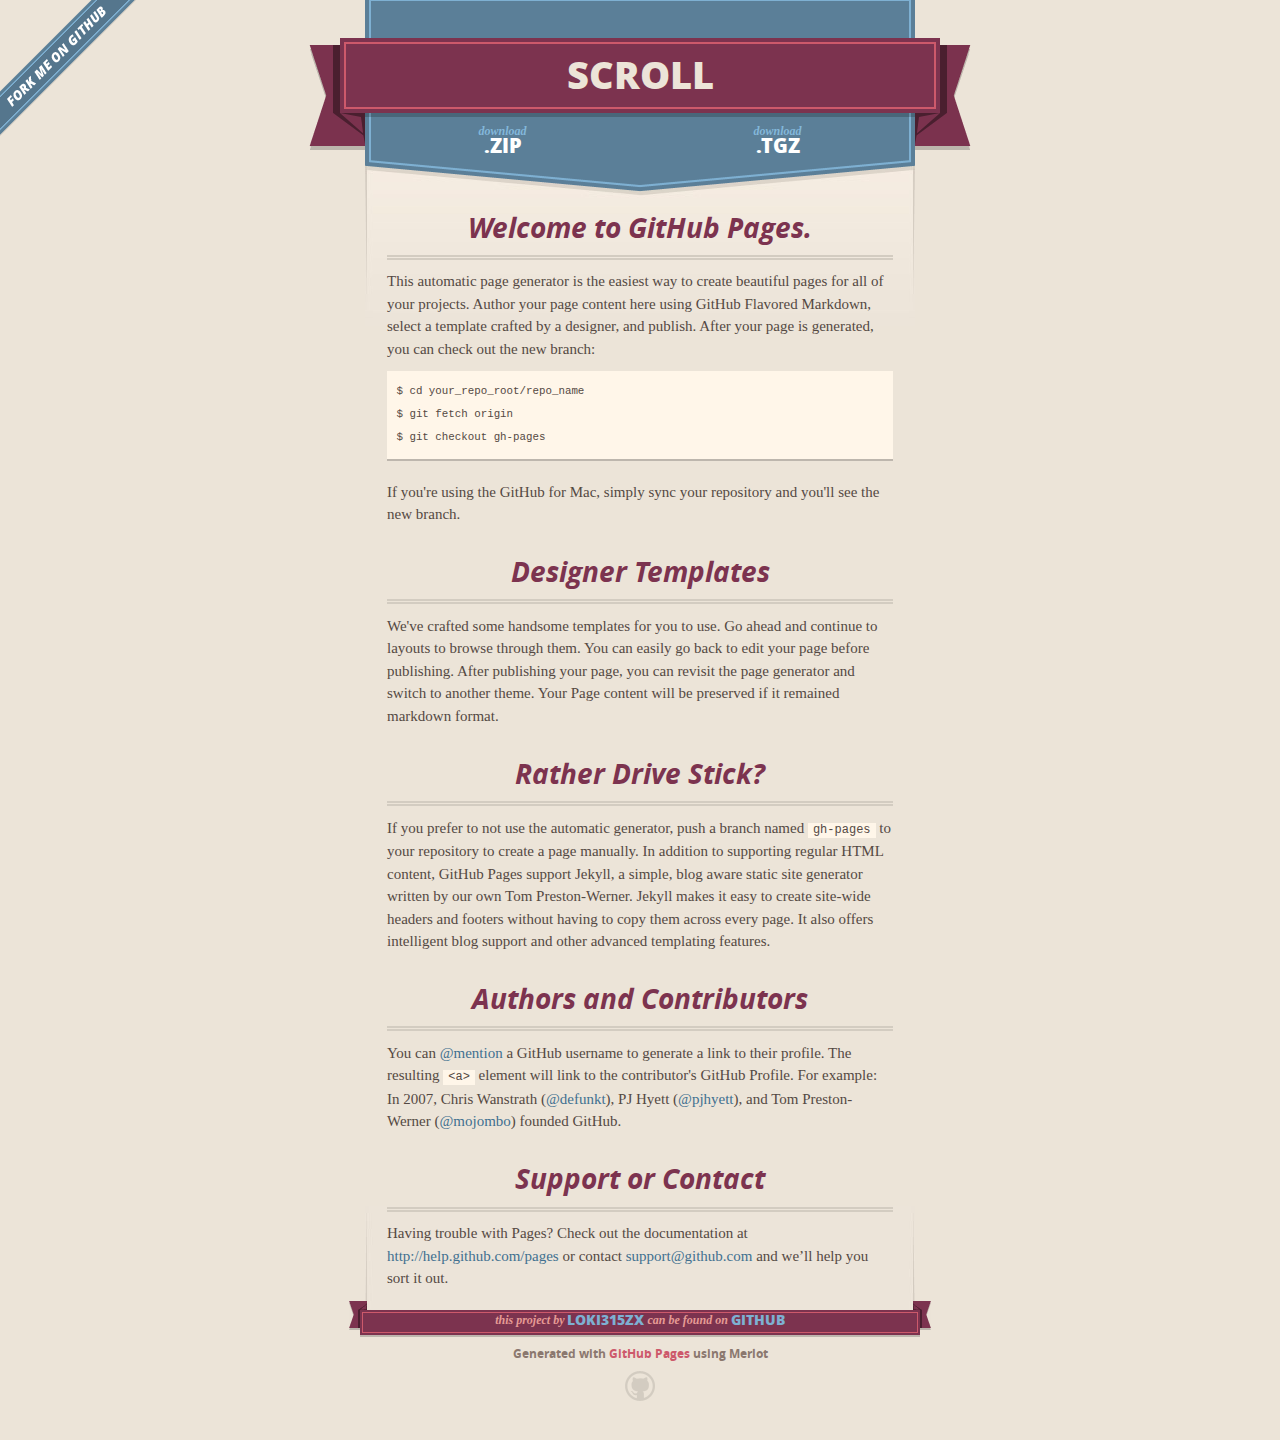
<file: index.html>
<!DOCTYPE html>
<html>
  <head>
    <meta charset='utf-8'>
    <meta http-equiv="X-UA-Compatible" content="chrome=1">
    <meta name="viewport" content="width=640">

    <link rel="stylesheet" href="stylesheets/core.css" media="screen">
    <link rel="stylesheet" href="stylesheets/mobile.css" media="handheld, only screen and (max-device-width:640px)">
    <link rel="stylesheet" href="stylesheets/pygment_trac.css">

    <script type="text/javascript" src="javascripts/modernizr.js"></script>
    <script type="text/javascript" src="https://ajax.googleapis.com/ajax/libs/jquery/1.7.1/jquery.min.js"></script>
    <script type="text/javascript" src="javascripts/headsmart.min.js"></script>
    <script type="text/javascript">
      $(document).ready(function () {
        $('#main_content').headsmart()
      })
    </script>
    <title>Scroll by loki315zx</title>
  </head>

  <body>
    <a id="forkme_banner" href="https://github.com/loki315zx/scroll">View on GitHub</a>
    <div class="shell">

      <header>
        <span class="ribbon-outer">
          <span class="ribbon-inner">
            <h1>Scroll</h1>
            <h2></h2>
          </span>
          <span class="left-tail"></span>
          <span class="right-tail"></span>
        </span>
      </header>

      <section id="downloads">
        <span class="inner">
          <a href="https://github.com/loki315zx/scroll/zipball/master" class="zip"><em>download</em> .ZIP</a><a href="https://github.com/loki315zx/scroll/tarball/master" class="tgz"><em>download</em> .TGZ</a>
        </span>
      </section>


      <span class="banner-fix"></span>


      <section id="main_content">
        <h3>
<a name="welcome-to-github-pages" class="anchor" href="#welcome-to-github-pages"><span class="octicon octicon-link"></span></a>Welcome to GitHub Pages.</h3>

<p>This automatic page generator is the easiest way to create beautiful pages for all of your projects. Author your page content here using GitHub Flavored Markdown, select a template crafted by a designer, and publish. After your page is generated, you can check out the new branch:</p>

<pre><code>$ cd your_repo_root/repo_name
$ git fetch origin
$ git checkout gh-pages
</code></pre>

<p>If you're using the GitHub for Mac, simply sync your repository and you'll see the new branch.</p>

<h3>
<a name="designer-templates" class="anchor" href="#designer-templates"><span class="octicon octicon-link"></span></a>Designer Templates</h3>

<p>We've crafted some handsome templates for you to use. Go ahead and continue to layouts to browse through them. You can easily go back to edit your page before publishing. After publishing your page, you can revisit the page generator and switch to another theme. Your Page content will be preserved if it remained markdown format.</p>

<h3>
<a name="rather-drive-stick" class="anchor" href="#rather-drive-stick"><span class="octicon octicon-link"></span></a>Rather Drive Stick?</h3>

<p>If you prefer to not use the automatic generator, push a branch named <code>gh-pages</code> to your repository to create a page manually. In addition to supporting regular HTML content, GitHub Pages support Jekyll, a simple, blog aware static site generator written by our own Tom Preston-Werner. Jekyll makes it easy to create site-wide headers and footers without having to copy them across every page. It also offers intelligent blog support and other advanced templating features.</p>

<h3>
<a name="authors-and-contributors" class="anchor" href="#authors-and-contributors"><span class="octicon octicon-link"></span></a>Authors and Contributors</h3>

<p>You can <a href="https://github.com/blog/821" class="user-mention">@mention</a> a GitHub username to generate a link to their profile. The resulting <code>&lt;a&gt;</code> element will link to the contributor's GitHub Profile. For example: In 2007, Chris Wanstrath (<a href="https://github.com/defunkt" class="user-mention">@defunkt</a>), PJ Hyett (<a href="https://github.com/pjhyett" class="user-mention">@pjhyett</a>), and Tom Preston-Werner (<a href="https://github.com/mojombo" class="user-mention">@mojombo</a>) founded GitHub.</p>

<h3>
<a name="support-or-contact" class="anchor" href="#support-or-contact"><span class="octicon octicon-link"></span></a>Support or Contact</h3>

<p>Having trouble with Pages? Check out the documentation at <a href="http://help.github.com/pages">http://help.github.com/pages</a> or contact <a href="mailto:support@github.com">support@github.com</a> and we’ll help you sort it out.</p>
      </section>

      <footer>
        <span class="ribbon-outer">
          <span class="ribbon-inner">
            <p>this project by <a href="https://github.com/loki315zx">loki315zx</a> can be found on <a href="https://github.com/loki315zx/scroll">GitHub</a></p>
          </span>
          <span class="left-tail"></span>
          <span class="right-tail"></span>
        </span>
        <p>Generated with <a href="http://pages.github.com">GitHub Pages</a> using Merlot</p>
        <span class="octocat"></span>
      </footer>

    </div>

    
  </body>
</html>
</file>
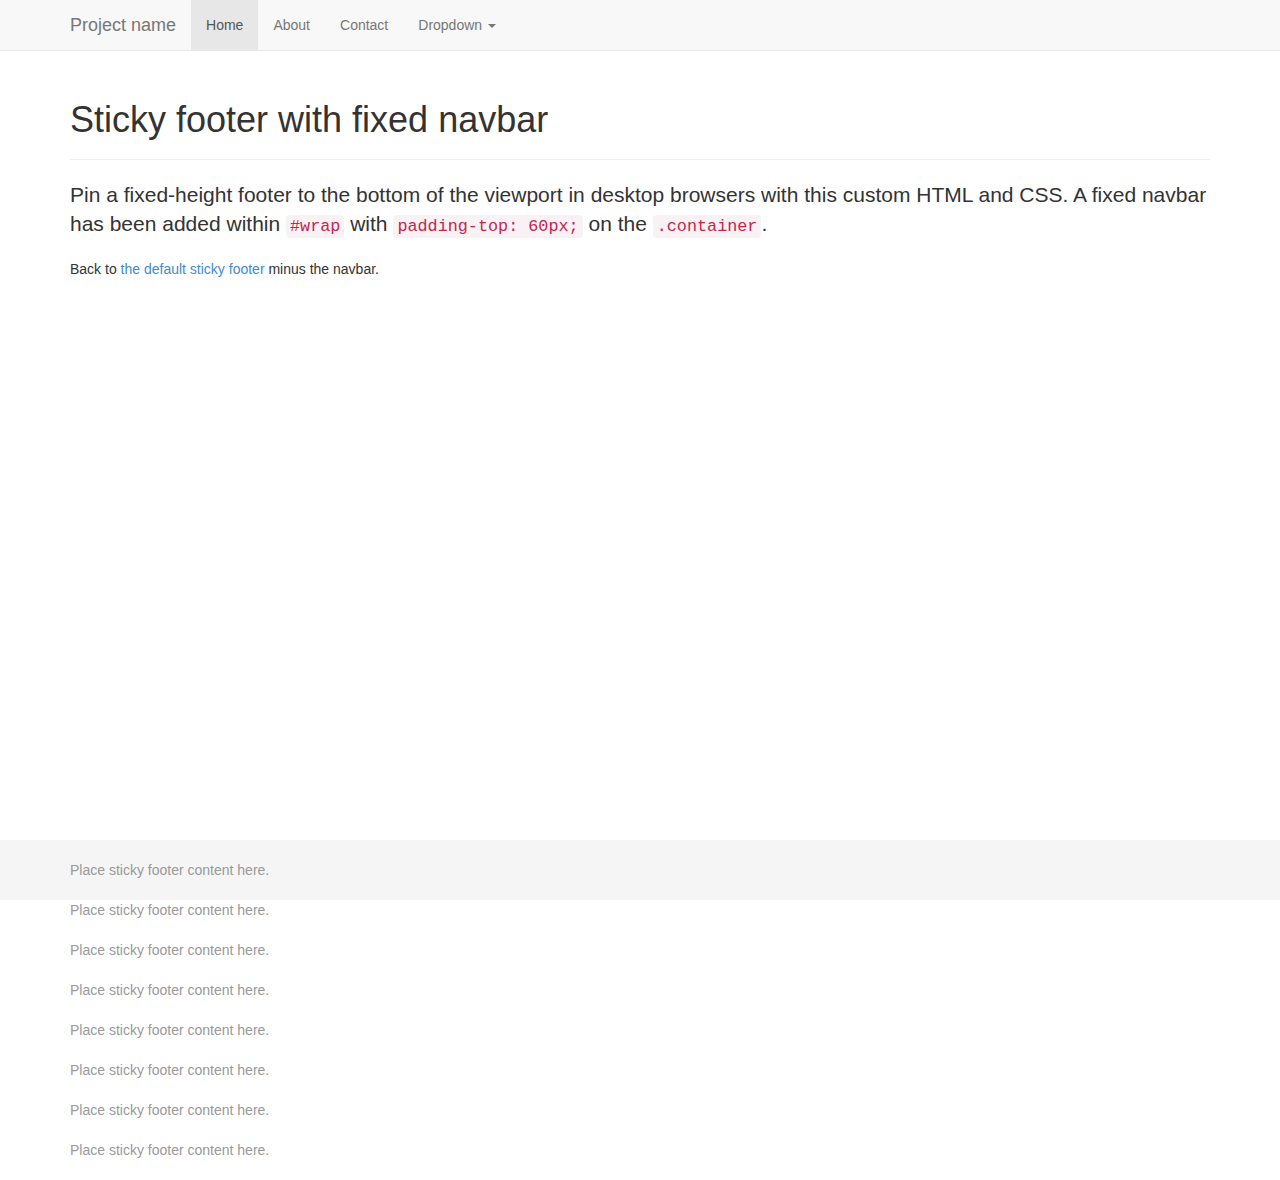
<file: index_footer_fixed.html>
<!doctype html>
<html lang="en">
<head>
	<meta charset="UTF-8">
	<meta http-equiv="X-UA-Compatible" content="IE=edge">
	<meta name="description" content="">
	<meta name="author" content="">
	<link rel="shortcut icon" href="../images/favicon.png">
    <meta name="viewport" content="width=device-width, initial-scale=1.0">
	<title>固定底部的footer</title>
	<!-- Bootstrap -->
    <link rel="stylesheet" href="css/bootstrap.css">
    <!-- Custom styles for this template -->
    <link rel="stylesheet" href="css/Sticky footer.css">
    <!-- HTML5 Shim and Respond.js IE8 support of HTML5 elements and media queries -->
    <!-- WARNING: Respond.js doesn't work if you view the page via file:// -->
    <!--[if lt IE 9]>
        <script src="http://cdn.bootcss.com/html5shiv/3.7.0/html5shiv.min.js"></script>
        <script src="http://cdn.bootcss.com/respond.js/1.3.0/respond.min.js"></script>
    <![endif]-->
</head>
<body>
    <!-- Wrap all page content here -->
    <div id="wrap">
      <!-- Fixed navbar -->
      <div class="navbar navbar-default navbar-fixed-top" role="navigation">
        <div class="container">
          <div class="navbar-header">
            <button type="button" class="navbar-toggle" data-toggle="collapse" data-target=".navbar-collapse">
              <span class="sr-only">Toggle navigation</span>
              <span class="icon-bar"></span>
              <span class="icon-bar"></span>
              <span class="icon-bar"></span>
            </button>
            <a class="navbar-brand" href="#">Project name</a>
          </div>
          <div class="collapse navbar-collapse">
            <ul class="nav navbar-nav">
              <li class="active"><a href="#">Home</a></li>
              <li><a href="#about">About</a></li>
              <li><a href="#contact">Contact</a></li>
              <li class="dropdown">
                <a href="#" class="dropdown-toggle" data-toggle="dropdown">Dropdown <b class="caret"></b></a>
                <ul class="dropdown-menu">
                  <li><a href="#">Action</a></li>
                  <li><a href="#">Another action</a></li>
                  <li><a href="#">Something else here</a></li>
                  <li class="divider"></li>
                  <li class="dropdown-header">Nav header</li>
                  <li><a href="#">Separated link</a></li>
                  <li><a href="#">One more separated link</a></li>
                </ul>
              </li>
            </ul>
          </div><!--/.nav-collapse -->
        </div>
      </div>
      <!-- Begin page content -->
      <div class="container">
        <div class="page-header">
          <h1>Sticky footer with fixed navbar</h1>
        </div>
        <p class="lead">Pin a fixed-height footer to the bottom of the viewport in desktop browsers with this custom HTML and CSS. A fixed navbar has been added within <code>#wrap</code> with <code>padding-top: 60px;</code> on the <code>.container</code>.</p>
        <p>Back to <a href="../sticky-footer">the default sticky footer</a> minus the navbar.</p>
      </div>
    </div>

    <div id="footer">
      <div class="container">
        <p class="text-muted">Place sticky footer content here.</p>
        <p class="text-muted">Place sticky footer content here.</p>
        <p class="text-muted">Place sticky footer content here.</p>
        <p class="text-muted">Place sticky footer content here.</p>
        <p class="text-muted">Place sticky footer content here.</p>
        <p class="text-muted">Place sticky footer content here.</p>
        <p class="text-muted">Place sticky footer content here.</p>
        <p class="text-muted">Place sticky footer content here.</p>
      </div>
    </div>
    <!-- Bootstrap core JavaScript
    ================================================== -->
    <!-- Placed at the end of the document so the pages load faster -->
    <script src="js/jquery.min.js"></script>
    <script src="js/bootstrap.min.js"></script>
</body></html>
</file>
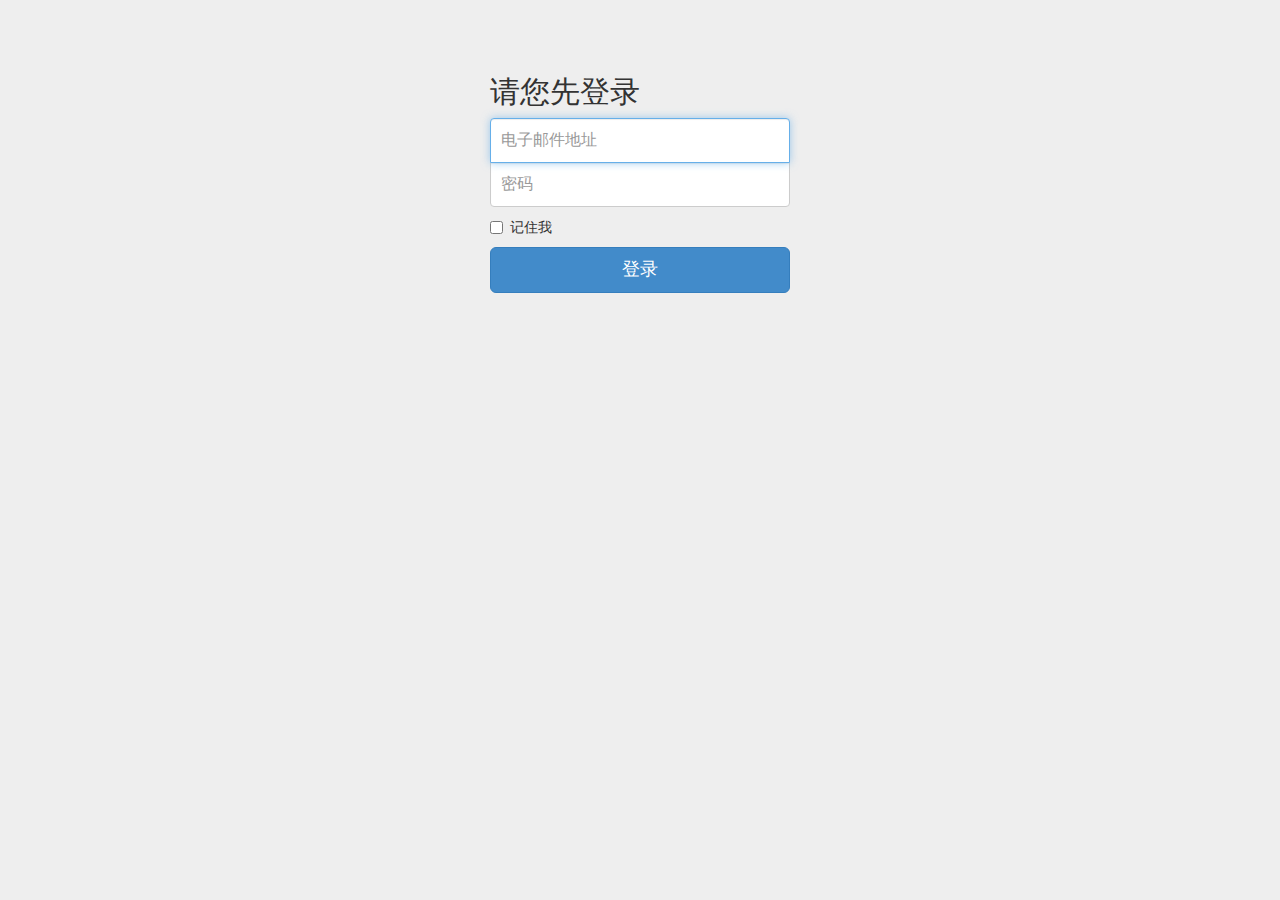
<file: index_form.html>
<!doctype html>
<html lang="en">
<head>
	<meta charset="UTF-8">
	<meta http-equiv="X-UA-Compatible" content="IE=edge">
	<meta name="description" content="">
	<meta name="author" content="">
	<link rel="shortcut icon" href="../images/favicon.png">
    <meta name="viewport" content="width=device-width, initial-scale=1.0">
	<title>用户注册登录</title>
	<!-- Bootstrap -->
    <link rel="stylesheet" href="css/bootstrap.css">
    <!-- Custom styles for this template -->
    <link rel="stylesheet" href="css/sign-in.css">
    <!-- HTML5 Shim and Respond.js IE8 support of HTML5 elements and media queries -->
    <!-- WARNING: Respond.js doesn't work if you view the page via file:// -->
    <!--[if lt IE 9]>
        <script src="http://cdn.bootcss.com/html5shiv/3.7.0/html5shiv.min.js"></script>
        <script src="http://cdn.bootcss.com/respond.js/1.3.0/respond.min.js"></script>
    <![endif]-->
</head>
<body>
<div class="container">
      <form class="form-signin" role="form">
        <h2 class="form-signin-heading">请您先登录</h2>
        <input type="text" class="form-control" placeholder="电子邮件地址" required autofocus>
        <input type="password" class="form-control" placeholder="密码" required>
        <label class="checkbox">
          <input type="checkbox" value="remember-me">记住我
        </label>
        <button class="btn btn-lg btn-primary btn-block" type="submit">登录</button>
      </form>
</div>
	<!-- Bootstrap core JavaScript
    ================================================== -->
    <!-- Placed at the end of the document so the pages load faster -->
    <script src="js/jquery.min.js"></script>
    <script src="js/bootstrap.min.js"></script>
</body>
</html>
</file>
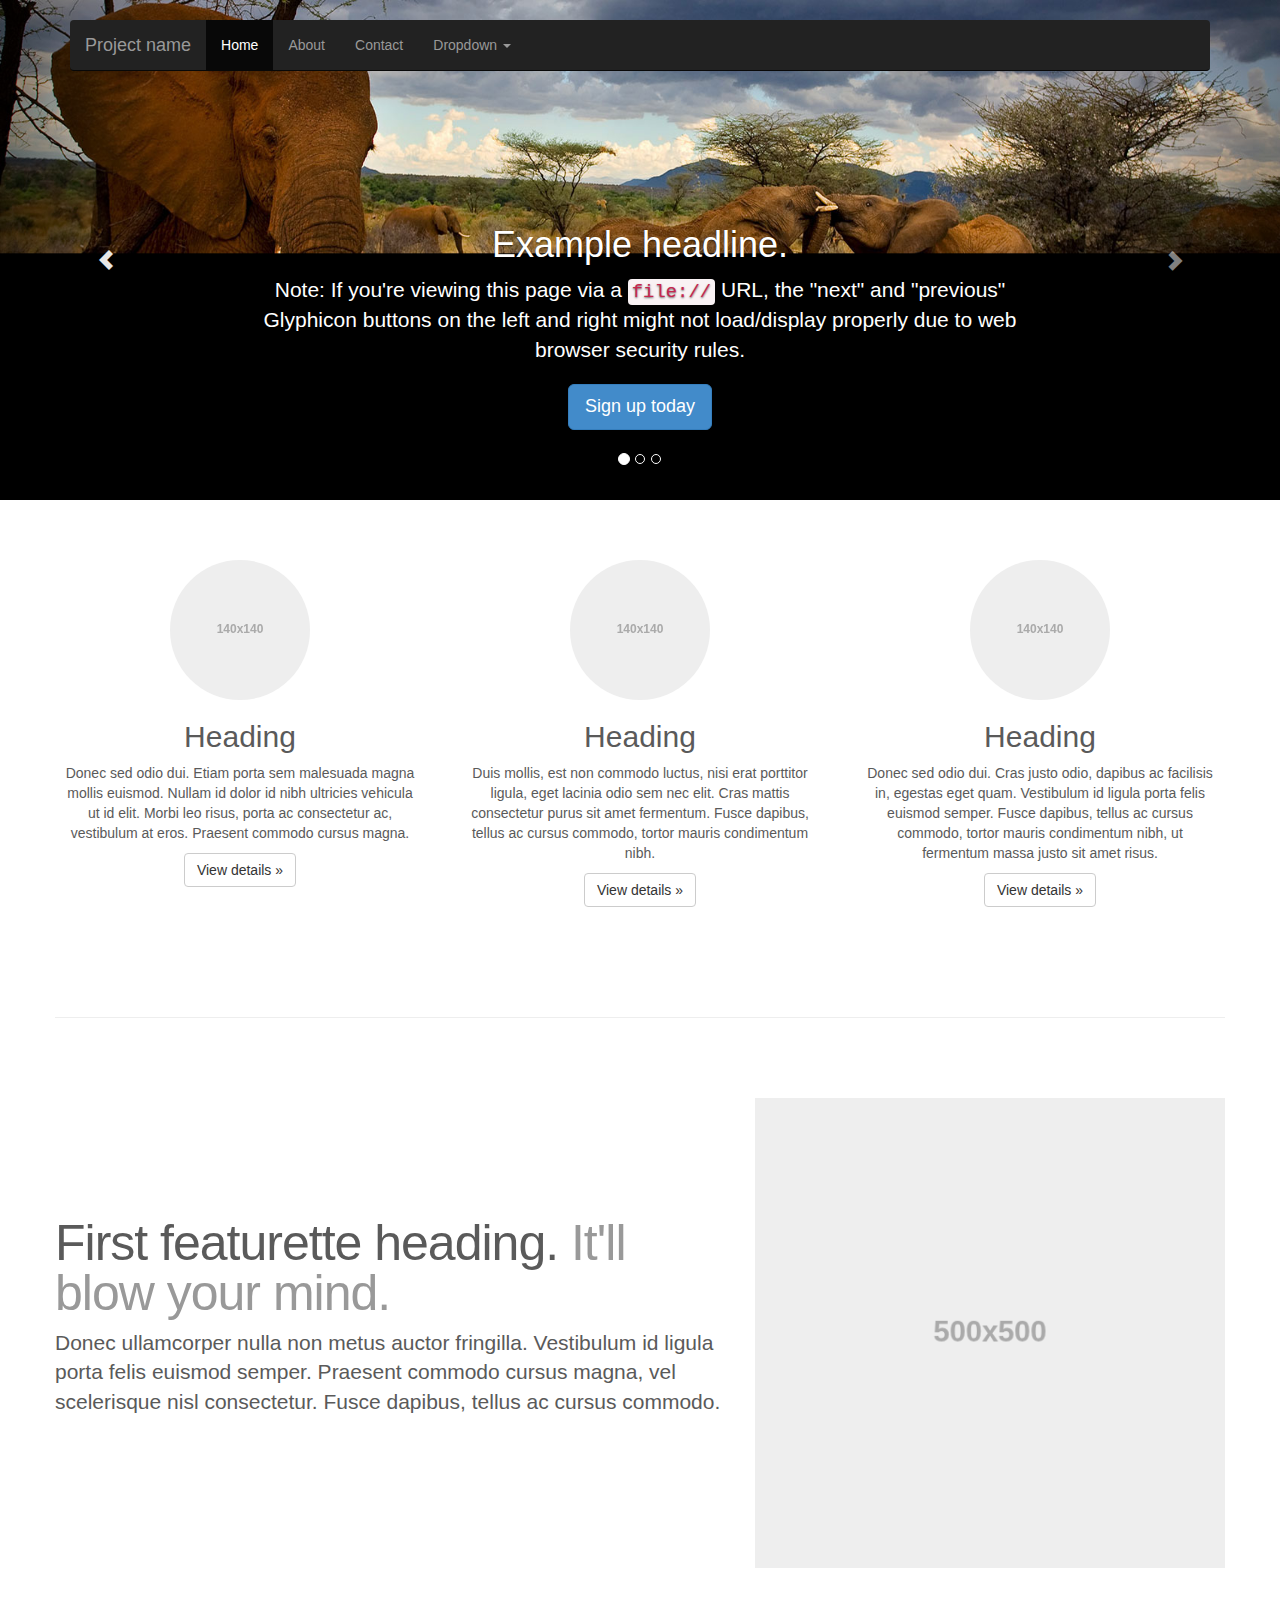
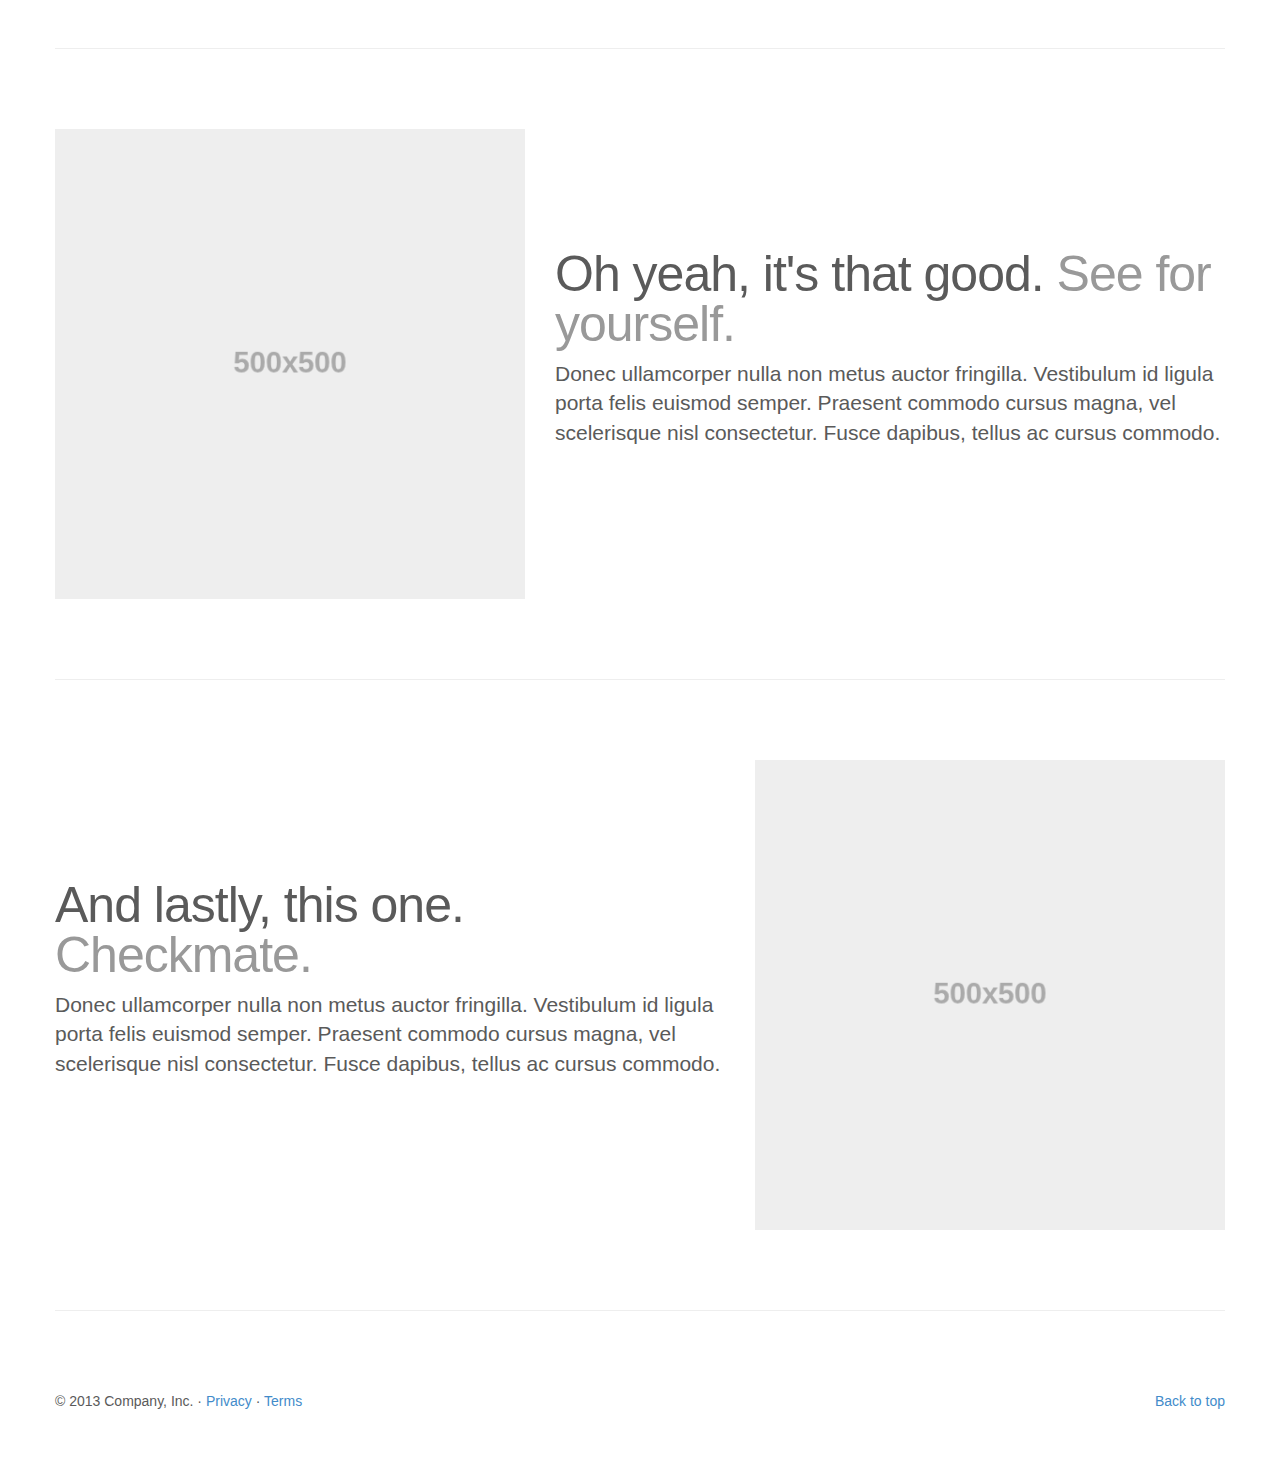
<file: index_lunbo.html>
<!doctype html>
<html lang="en">
<head>
	<meta charset="UTF-8">
	<meta http-equiv="X-UA-Compatible" content="IE=edge">
	<meta name="description" content="">
	<meta name="author" content="">
	<link rel="shortcut icon" href="../images/favicon.png">
    <meta name="viewport" content="width=device-width, initial-scale=1.0">
	<title>index</title>
	<!-- Bootstrap -->
    <link rel="stylesheet" href="css/bootstrap.css">
    <!-- Custom styles for this template -->
    <link rel="stylesheet" href="css/lunbo.css">
    <!-- HTML5 Shim and Respond.js IE8 support of HTML5 elements and media queries -->
    <!-- WARNING: Respond.js doesn't work if you view the page via file:// -->
    <!--[if lt IE 9]>
        <script src="http://cdn.bootcss.com/html5shiv/3.7.0/html5shiv.min.js"></script>
        <script src="http://cdn.bootcss.com/respond.js/1.3.0/respond.min.js"></script>
    <![endif]-->
    </head>
<body>
    <div class="navbar-wrapper">
      <div class="container">

        <div class="navbar navbar-inverse navbar-static-top" role="navigation">
          <div class="container">
            <div class="navbar-header">
              <button type="button" class="navbar-toggle" data-toggle="collapse" data-target=".navbar-collapse">
                <span class="sr-only">Toggle navigation</span>
                <span class="icon-bar"></span>
                <span class="icon-bar"></span>
                <span class="icon-bar"></span>
              </button>
              <a class="navbar-brand" href="#">Project name</a>
            </div>
            <div class="navbar-collapse collapse">
              <ul class="nav navbar-nav">
                <li class="active"><a href="#">Home</a></li>
                <li><a href="#about">About</a></li>
                <li><a href="#contact">Contact</a></li>
                <li class="dropdown">
                  <a href="#" class="dropdown-toggle" data-toggle="dropdown">Dropdown <b class="caret"></b></a>
                  <ul class="dropdown-menu">
                    <li><a href="#">Action</a></li>
                    <li><a href="#">Another action</a></li>
                    <li><a href="#">Something else here</a></li>
                    <li class="divider"></li>
                    <li class="dropdown-header">Nav header</li>
                    <li><a href="#">Separated link</a></li>
                    <li><a href="#">One more separated link</a></li>
                  </ul>
                </li>
              </ul>
            </div>
          </div>
        </div>

      </div>
    </div>


    <!-- Carousel轮播图
    ================================================== -->
    <div id="myCarousel" class="carousel slide" data-ride="carousel">
      <!-- Indicators -->
      <ol class="carousel-indicators">
        <li data-target="#myCarousel" data-slide-to="0" class="active"></li>
        <li data-target="#myCarousel" data-slide-to="1" class=""></li>
        <li data-target="#myCarousel" data-slide-to="2" class=""></li>
      </ol>
      <div class="carousel-inner">
        <div class="item active">
          <img data-src="image/1.jpg" alt="First slide" src="image/1.jpg">
          <div class="container">
            <div class="carousel-caption">
              <h1>Example headline.</h1>
              <p>Note: If you're viewing this page via a <code>file://</code> URL, the "next" and "previous" Glyphicon buttons on the left and right might not load/display properly due to web browser security rules.</p>
              <p><a class="btn btn-lg btn-primary" href="#" role="button">Sign up today</a></p>
            </div>
          </div>
        </div>
        <div class="item">
          <img data-src="image/3.jpg" alt="Second slide" src="image/3.jpg">
          <div class="container">
            <div class="carousel-caption">
              <h1>Another example headline.</h1>
              <p>Cras justo odio, dapibus ac facilisis in, egestas eget quam. Donec id elit non mi porta gravida at eget metus. Nullam id dolor id nibh ultricies vehicula ut id elit.</p>
              <p><a class="btn btn-lg btn-primary" href="#" role="button">Learn more</a></p>
            </div>
          </div>
        </div>
        <div class="item">
          <img data-src="holder.js/900x500/auto/#555:#5a5a5a/text:Third slide" alt="Third slide" src="data:image/png;">
          <div class="container">
            <div class="carousel-caption">
              <h1>One more for good measure.</h1>
              <p>Cras justo odio, dapibus ac facilisis in, egestas eget quam. Donec id elit non mi porta gravida at eget metus. Nullam id dolor id nibh ultricies vehicula ut id elit.</p>
              <p><a class="btn btn-lg btn-primary" href="#" role="button">Browse gallery</a></p>
            </div>
          </div>
        </div>
      </div>
      <a class="left carousel-control" href="#myCarousel" data-slide="prev"><span class="glyphicon glyphicon-chevron-left"></span></a>
      <a class="right carousel-control" href="#myCarousel" data-slide="next"><span class="glyphicon glyphicon-chevron-right"></span></a>
    </div><!-- /.carousel -->



    <!-- Marketing messaging and featurettes
    ================================================== -->
    <!-- Wrap the rest of the page in another container to center all the content. -->

    <div class="container marketing">

      <!-- Three columns of text below the carousel -->
      <div class="row">
        <div class="col-lg-4">
          <img class="img-circle" data-src="holder.js/140x140" alt="140x140" src="data:image/png;" style="width: 140px; height: 140px;">
          <h2>Heading</h2>
          <p>Donec sed odio dui. Etiam porta sem malesuada magna mollis euismod. Nullam id dolor id nibh ultricies vehicula ut id elit. Morbi leo risus, porta ac consectetur ac, vestibulum at eros. Praesent commodo cursus magna.</p>
          <p><a class="btn btn-default" href="#" role="button">View details »</a></p>
        </div><!-- /.col-lg-4 -->
        <div class="col-lg-4">
          <img class="img-circle" data-src="holder.js/140x140" alt="140x140" src="data:image/png;" style="width: 140px; height: 140px;">
          <h2>Heading</h2>
          <p>Duis mollis, est non commodo luctus, nisi erat porttitor ligula, eget lacinia odio sem nec elit. Cras mattis consectetur purus sit amet fermentum. Fusce dapibus, tellus ac cursus commodo, tortor mauris condimentum nibh.</p>
          <p><a class="btn btn-default" href="#" role="button">View details »</a></p>
        </div><!-- /.col-lg-4 -->
        <div class="col-lg-4">
          <img class="img-circle" data-src="holder.js/140x140" alt="140x140" src="data:image/png;" style="width: 140px; height: 140px;">
          <h2>Heading</h2>
          <p>Donec sed odio dui. Cras justo odio, dapibus ac facilisis in, egestas eget quam. Vestibulum id ligula porta felis euismod semper. Fusce dapibus, tellus ac cursus commodo, tortor mauris condimentum nibh, ut fermentum massa justo sit amet risus.</p>
          <p><a class="btn btn-default" href="#" role="button">View details »</a></p>
        </div><!-- /.col-lg-4 -->
      </div><!-- /.row -->


      <!-- START THE FEATURETTES -->

      <hr class="featurette-divider">

      <div class="row featurette">
        <div class="col-md-7">
          <h2 class="featurette-heading">First featurette heading. <span class="text-muted">It'll blow your mind.</span></h2>
          <p class="lead">Donec ullamcorper nulla non metus auctor fringilla. Vestibulum id ligula porta felis euismod semper. Praesent commodo cursus magna, vel scelerisque nisl consectetur. Fusce dapibus, tellus ac cursus commodo.</p>
        </div>
        <div class="col-md-5">
          <img class="featurette-image img-responsive" data-src="holder.js/500x500/auto" alt="500x500" src="data:image/png;">
        </div>
      </div>

      <hr class="featurette-divider">

      <div class="row featurette">
        <div class="col-md-5">
          <img class="featurette-image img-responsive" data-src="holder.js/500x500/auto" alt="500x500" src="data:image/png;">
        </div>
        <div class="col-md-7">
          <h2 class="featurette-heading">Oh yeah, it's that good. <span class="text-muted">See for yourself.</span></h2>
          <p class="lead">Donec ullamcorper nulla non metus auctor fringilla. Vestibulum id ligula porta felis euismod semper. Praesent commodo cursus magna, vel scelerisque nisl consectetur. Fusce dapibus, tellus ac cursus commodo.</p>
        </div>
      </div>

      <hr class="featurette-divider">

      <div class="row featurette">
        <div class="col-md-7">
          <h2 class="featurette-heading">And lastly, this one. <span class="text-muted">Checkmate.</span></h2>
          <p class="lead">Donec ullamcorper nulla non metus auctor fringilla. Vestibulum id ligula porta felis euismod semper. Praesent commodo cursus magna, vel scelerisque nisl consectetur. Fusce dapibus, tellus ac cursus commodo.</p>
        </div>
        <div class="col-md-5">
          <img class="featurette-image img-responsive" data-src="holder.js/500x500/auto" alt="500x500" src="data:image/png;">
        </div>
      </div>

      <hr class="featurette-divider">

      <!-- /END THE FEATURETTES -->


      <!-- FOOTER -->
      <footer>
        <p class="pull-right"><a href="#">Back to top</a></p>
        <p>© 2013 Company, Inc. · <a href="#">Privacy</a> · <a href="#">Terms</a></p>
      </footer>

    </div><!-- /.container -->




    <!-- Bootstrap core JavaScript
    ================================================== -->
    <!-- Placed at the end of the document so the pages load faster -->
    <script src="js/jquery.min.js"></script>
    <script src="js/bootstrap.min.js"></script>
    <script src="js/holder.min.js"></script>
</body>
</html>
</file>
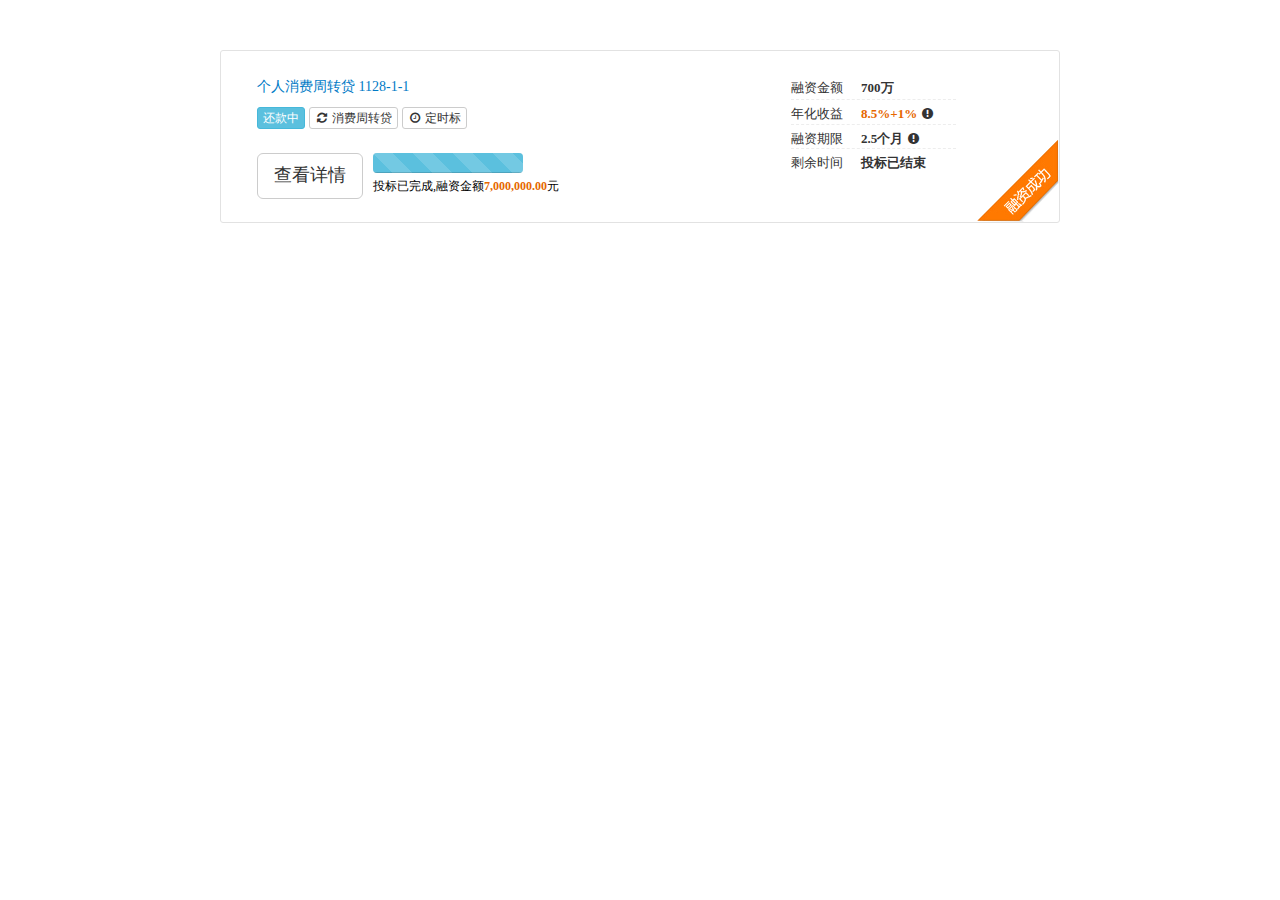
<file: test.html>
<!doctype html>
<html lang="en">
<head>
	<meta charset="UTF-8">
	<meta http-equiv="X-UA-Compatible" content="IE=edge">
	<meta name="description" content="">
	<meta name="author" content="">
	<link rel="shortcut icon" href="../images/favicon.png">
    <meta name="viewport" content="width=device-width, initial-scale=1.0">
	<title>index</title>
	<!-- Bootstrap -->
    <link rel="stylesheet" href="css/bootstrap.css">
    <!-- Custom styles for this template -->
    <link rel="stylesheet" href="css/lianxi.css">
	<link rel="stylesheet" href="css/font-awesome.min.css">
    <!-- HTML5 Shim and Respond.js IE8 support of HTML5 elements and media queries -->
    <!-- WARNING: Respond.js doesn't work if you view the page via file:// -->
    <!--[if lt IE 9]>
        <script src="http://cdn.bootcss.com/html5shiv/3.7.0/html5shiv.min.js"></script>
        <script src="http://cdn.bootcss.com/respond.js/1.3.0/respond.min.js"></script>
    <![endif]-->
	<title>lianxi</title>
</head>
<body>
<div class="container">
	<div class="lbox">
		<h3>个人消费周转贷 1128-1-1</h3>
		<button type="button" class="btn btn-xs btn-info">还款中</button>
		<button type="button" class="btn btn-xs btn-default"><i class="icon-refresh"></i>消费周转贷</button>
		<button type="button" class="btn btn-xs btn-default"><i class="icon-time"></i>定时标</button>
		<div class="bom-box">
			<button class="btn btn-default btn-lg">查看详情</button>
			<div class="progress progress-striped" id="pro">
		        <div class="progress-bar progress-bar-info" role="progressbar" aria-valuenow="100" aria-valuemin="0" aria-valuemax="100" style="width: 100%">
		          <span class="sr-only">100% Complete</span>
		        </div>
		    </div>
		    <p>投标已完成,融资金额<b>7,000,000.00</b>元</p>
		</div>

	</div>
	<div class="rbox">
		<dl>
			<dd>融资金额</dd><dt>700万</dt><hr id="HR"> 
			<dd>年化收益</dd><dt><b>8.5%+1%</b><i class="icon-exclamation-sign"></i></dt><hr id="HR"> 
			<dd>融资期限</dd><dt>2.5个月<i class="icon-exclamation-sign"></i></dt><hr id="HR"> 
			<dd>剩余时间</dd><dt>投标已结束</dt>
		</dl>
	</div>
</div>
	
</body>
</html>
</file>
<file: stylesheets/core.css>
@import url("screen.css");
@import url("non-screen.css") handheld;
@import url("non-screen.css") only screen and (max-device-width:640px);
</file>
<file: stylesheets/mobile.css>
/* Generated by Font Squirrel (http://www.fontsquirrel.com) on February 9, 2012 */


@font-face {
  font-family: 'Open Sans';
  src: url('../fonts/opensans-regular-webfont.eot');
  src: url('../fonts/opensans-regular-webfont.eot?#iefix') format('embedded-opentype'),
       url('../fonts/opensans-regular-webfont.woff') format('woff'),
       url('../fonts/opensans-regular-webfont.ttf') format('truetype'),
       url('../fonts/opensans-regular-webfont.svg#OpenSansRegular') format('svg');
  font-weight: normal;
  font-style: normal;
}

@font-face {
  font-family: 'Open Sans';
  src: url('../fonts/opensans-italic-webfont.eot');
  src: url('../fonts/opensans-italic-webfont.eot?#iefix') format('embedded-opentype'),
       url('../fonts/opensans-italic-webfont.woff') format('woff'),
       url('../fonts/opensans-italic-webfont.ttf') format('truetype'),
       url('../fonts/opensans-italic-webfont.svg#OpenSansItalic') format('svg');
  font-weight: normal;
  font-style: italic;
}

@font-face {
  font-family: 'Open Sans';
  src: url('../fonts/opensans-bold-webfont.eot');
  src: url('../fonts/opensans-bold-webfont.eot?#iefix') format('embedded-opentype'),
       url('../fonts/opensans-bold-webfont.woff') format('woff'),
       url('../fonts/opensans-bold-webfont.ttf') format('truetype'),
       url('../fonts/opensans-bold-webfont.svg#OpenSansBold') format('svg');
  font-weight: bold;
  font-style: normal;
}

@font-face {
  font-family: 'Open Sans';
  src: url('../fonts/opensans-bolditalic-webfont.eot');
  src: url('../fonts/opensans-bolditalic-webfont.eot?#iefix') format('embedded-opentype'),
       url('../fonts/opensans-bolditalic-webfont.woff') format('woff'),
       url('../fonts/opensans-bolditalic-webfont.ttf') format('truetype'),
       url('../fonts/opensans-bolditalic-webfont.svg#OpenSansBoldItalic') format('svg');
  font-weight: bold;
  font-style: italic;
}

@font-face {
  font-family: 'Open Sans';
  src: url('../fonts/opensans-extrabold-webfont.eot');
  src: url('../fonts/opensans-extrabold-webfont.eot?#iefix') format('embedded-opentype'),
       url('../fonts/opensans-extrabold-webfont.woff') format('woff'),
       url('../fonts/opensans-extrabold-webfont.ttf') format('truetype'),
       url('../fonts/opensans-extrabold-webfont.svg#OpenSansExtrabold') format('svg');
  font-weight: bolder;
  font-style: normal;
}


/* http://meyerweb.com/eric/tools/css/reset/ 
   v2.0 | 20110126
   License: none (public domain)
*/

html, body, div, span, applet, object, iframe,
h1, h2, h3, h4, h5, h6, p, blockquote, pre,
a, abbr, acronym, address, big, cite, code,
del, dfn, em, img, ins, kbd, q, s, samp,
small, strike, strong, sub, sup, tt, var,
b, u, i, center,
dl, dt, dd, ol, ul, li,
fieldset, form, label, legend,
table, caption, tbody, tfoot, thead, tr, th, td,
article, aside, canvas, details, embed, 
figure, figcaption, footer, header, hgroup, 
menu, nav, output, ruby, section, summary,
time, mark, audio, video {
  margin: 0;
  padding: 0;
  border: 0;
  font-size: 100%;
  font: inherit;
  vertical-align: baseline;
}
/* HTML5 display-role reset for older browsers */
article, aside, details, figcaption, figure, 
footer, header, hgroup, menu, nav, section {
  display: block;
}
body {
  line-height: 1;
}
ol, ul {
  list-style: none;
}
blockquote, q {
  quotes: none;
}
blockquote:before, blockquote:after,
q:before, q:after {
  content: '';
  content: none;
}
table {
  border-collapse: collapse;
  border-spacing: 0;
}

header, footer, section {
  display: block;
  position: relative;
}

/* STYLES */

div.shell {
  display: block;
  width: 640px;
  margin: 0 auto;
}

a#forkme_banner {
  display: none;
}

/* header */

header {
  position: relative;
  z-index: 2;
  margin: 0;
  max-width: 640px;
  top: 51px;
}

header span.ribbon-inner {
  position: relative;
  display: block;
  background-color: #cd596b;
  border: 8px solid #7c334f;
  padding: 6px;
  z-index: 1;
}

header span.left-tail, header span.right-tail {
  position: relative;
  display: block;
  width: 19px;
  height: 10px;
  background: transparent url(../images/ribbon-tail-sprite-2x.png) 0 0 no-repeat;
  position: absolute;
  bottom: -10px;
  z-index: 0;
}

header span.left-tail {
  background-position: 0 0;
  left: 0;
}

header span.right-tail {
  background-position: -19px 0;
  right: 0;
}

header h1 {
  background-color: #7c334f;
  font-size: 2em;
  font-weight: bolder;
  font-style: normal;
  text-transform: uppercase;
  color: #ece4d8;
  text-align: center;
  line-height:1;  
  padding: 14px 20px 0;
}

header h2 {
  background-color: #7c334f;
  font: bold italic .85em/1.5 Georgia, Times, “Times New Roman”, serif;
  color: #e69b95;
  padding-bottom: 14px;
  margin-top: -3px;
  text-align: center;
}

section#downloads {
  position: relative;
  display: block;
  height: 171px;
  width: 602px;
  padding-bottom: 150px;
  margin: 51px auto -250px;
  z-index: 1;
  background: transparent url(../images/shield.png) center 0 no-repeat;
}

section#downloads a {
  display: none;
}

span.banner-fix {
  background: transparent url(../images/shield-fallback.png) center top no-repeat;
  display: block;
  height: 31px;
  position: absolute;
  width: 640px;
  top: 20px;

}

section#main_content {
  z-index: 2;
  padding: 20px 40px 0;
  min-height:185px;
}

/* footer */

footer {
  background: none;
  padding-top: 104px;
  margin: -94px auto 40px;
  max-width:640px;
  text-align: center;
}

footer span.ribbon-outer {
  display: block;
  position: relative;
  border-bottom: 2px solid #bdb6ad;
}

footer span.ribbon-inner {
  position: relative;
  display: block;
  background-color: #cd596b;
  border: 8px solid #7c334f;
  padding: 6px;
  z-index: 1;
}

footer p {
  font-family: 'Open Sans', sans-serif;
  font-weight: bold;
  font-size: .6em;
  color: #8b786f;
}

footer a {
  color: #cd596b;
}

footer span.ribbon-inner p {
  background-color: #7c334f;
  margin: 0;
  color: #e69b95;
  font: bold italic 22px/1 Georgia, Times, “Times New Roman”, serif;
  height: auto;
  line-height: 1.1;
  padding: 20px 0px 10px;
}

footer span.ribbon-inner a {
  display: block;
  position: relative;
  bottom: 0;
  color: #7eb0d2;
  font-family: 'Open Sans', sans-serif;
  text-transform: uppercase;
  font-style: normal;
  font-weight: bolder;
  font-size: 38px;
  padding-bottom: 10px;
}

footer span.ribbon-inner a:hover {
  color: #7eb0d2;
}

footer span.left-tail, footer span.right-tail {
  position: relative;
  display: block;
  width: 23px;
  height: 126px;
  background: transparent url(../images/small-ribbon-tail-sprite-2x.png) 0 0 no-repeat;
  position: absolute;
  top: -126px;
  z-index: 0;
}

footer span.left-tail {
  background-position: 0 0;
  left: 0;
}

footer span.right-tail {
  background-position: -23px 0;
  right: 0;
}

footer span.octocat {
  background: transparent url(../images/octocat-2x.png) 0 0 no-repeat;
  display: block;
  width: 60px;
  height: 60px;
  margin: 20px auto 0;}

/* content */

body {
  background: #ece4d8;
  font: normal normal 30px/1.5 Georgia, Palatino,” Palatino Linotype”, Times, “Times New Roman”, serif;
  color: #544943;
  -webkit-font-smoothing: antialiased;
}

a, a:hover {
  color: #417090;
}

a {
  text-decoration: none;
}

a:hover {
  text-decoration: underline;
}

h1,h2,h3,h4,h5,h6 {
  font-family: 'Open Sans', sans-serif;
  font-weight: bold;
}

p {
  margin: .7em 0 0;
}

strong {
  font-weight: bold;
}

em {
  font-style: italic;
}

ol {
  margin: .7em 0;
  list-style-type: decimal;
  padding-left: 1.35em;
}

ul {
  margin: .7em 0;
  padding-left: 1.35em;
}

ul li {
  padding-left: 20px;
  background: transparent url(../images/chevron-2x.png) left 15px no-repeat;
}

blockquote {
  font-family: 'Open Sans', sans-serif;
  margin: 20px 0;
  color: #8b786f;
  padding-left: 1.35em;
  background: transparent url('../images/blockquote-gfx-2x.png') 0 8px no-repeat;
}

img {
  -webkit-box-shadow: 0px 4px 0px #bdb6ad;
  -moz-box-shadow: 0px 4px 0px #bdb6ad;
  box-shadow: 0px 4px 0px #bdb6ad;
  border: 4px solid #fff6e9;
  max-width: 556px;
}

hr {
  border: none;
  outline: none;
  height: 42px;
  background: transparent url('../images/hr-2x.jpg') center center repeat-x;
  margin: 0 0 20px;
}

code {
  background: #fff6e9;
  font: normal normal .9em/1.7 "Lucida Sans Typewriter", "Lucida Console", Monaco, "Bitstream Vera Sans Mono", monospace;
  padding: 0 5px 1px;
}

pre {
  margin: 10px 0 20px;
  padding: .7em;
  background: #fff6e9;
  border-bottom: 4px solid #bdb6ad;
  font: normal normal .9em/1.7 "Lucida Sans Typewriter", "Lucida Console", Monaco, "Bitstream Vera Sans Mono", monospace;
  overflow: auto;
}

table {
  background: #fff6e9;
  display: table;
  width: 100%;
  border-collapse: separate;
  border-bottom: 4px solid #bdb6ad;
  margin: 10px 0;
}

tr {
  display: table-row;
}

th {
  display: table-cell;
  padding: 2px 10px;
  border: solid #ece4d8;
  border-width: 0 4px 4px 0;
  color: #cd596b;
  font-family: 'Open Sans', sans-serif;
  font-weight: bold;
  font-size: .85em;
}

td {
  display: table-cell;
  padding: 0 .7em;
  border: solid #ece4d8;
  border-width: 0 4px 4px 0;
}

td:last-child, th:last-child {
  border-right: none;
}

tr:last-child td {
  border-bottom: none;
}

dl {
  margin: .7em 0 20px;
}

dt {
  font-family: 'Open Sans', sans-serif;
  font-weight: bold;
}

dd {
  padding-left: 1.35em;
}

dd p:first-child {
  margin-top: 0;
}

/* Content based headers */

#main_content > .header-level-1:first-child,
#main_content > .header-level-2:first-child,
#main_content > .header-level-3:first-child,
#main_content > .header-level-4:first-child,
#main_content > .header-level-5:first-child,
#main_content > .header-level-6:first-child {
  margin-top: 0;
}

.header-level-1 {
  font-size: 1.85em;
  border-bottom: .2em double #d3ccc1;
  color: #7c334f;
  text-align: center;
  font-style: italic;
  margin: 1.1em 0 .38em;
  line-height: 1.2;
  padding-bottom: 10px
}

.header-level-2 {
  font-size: 1.58em;
  color: #7c334f;
  margin: .95em 0 .5em;
  border-bottom: .1em solid #D3CCC1;
  line-height: 1.2;
  padding-bottom: 10px
}

.header-level-3 {
  margin: 20px 0 10px;
  font-size: 1.45em;
}

.header-level-4 {
  margin: .6em 0;
  font-size: 1.2em;
  color: #cd596b;
}

.header-level-5 {
  margin: .7em 0;
  font-size: 1em;
  color: #8b786f;
}

.header-level-6 {
  margin: .8em 0;
  font-size: .85em;
  font-style: italic;
}
</file>
<file: stylesheets/pygment_trac.css>
.highlight  { background: #ffffff; }
.highlight .c { color: #999988; font-style: italic } /* Comment */
.highlight .err { color: #a61717; background-color: #e3d2d2 } /* Error */
.highlight .k { font-weight: bold } /* Keyword */
.highlight .o { font-weight: bold } /* Operator */
.highlight .cm { color: #999988; font-style: italic } /* Comment.Multiline */
.highlight .cp { color: #999999; font-weight: bold } /* Comment.Preproc */
.highlight .c1 { color: #999988; font-style: italic } /* Comment.Single */
.highlight .cs { color: #999999; font-weight: bold; font-style: italic } /* Comment.Special */
.highlight .gd { color: #000000; background-color: #ffdddd } /* Generic.Deleted */
.highlight .gd .x { color: #000000; background-color: #ffaaaa } /* Generic.Deleted.Specific */
.highlight .ge { font-style: italic } /* Generic.Emph */
.highlight .gr { color: #aa0000 } /* Generic.Error */
.highlight .gh { color: #999999 } /* Generic.Heading */
.highlight .gi { color: #000000; background-color: #ddffdd } /* Generic.Inserted */
.highlight .gi .x { color: #000000; background-color: #aaffaa } /* Generic.Inserted.Specific */
.highlight .go { color: #888888 } /* Generic.Output */
.highlight .gp { color: #555555 } /* Generic.Prompt */
.highlight .gs { font-weight: bold } /* Generic.Strong */
.highlight .gu { color: #800080; font-weight: bold; } /* Generic.Subheading */
.highlight .gt { color: #aa0000 } /* Generic.Traceback */
.highlight .kc { font-weight: bold } /* Keyword.Constant */
.highlight .kd { font-weight: bold } /* Keyword.Declaration */
.highlight .kn { font-weight: bold } /* Keyword.Namespace */
.highlight .kp { font-weight: bold } /* Keyword.Pseudo */
.highlight .kr { font-weight: bold } /* Keyword.Reserved */
.highlight .kt { color: #445588; font-weight: bold } /* Keyword.Type */
.highlight .m { color: #009999 } /* Literal.Number */
.highlight .s { color: #d14 } /* Literal.String */
.highlight .na { color: #008080 } /* Name.Attribute */
.highlight .nb { color: #0086B3 } /* Name.Builtin */
.highlight .nc { color: #445588; font-weight: bold } /* Name.Class */
.highlight .no { color: #008080 } /* Name.Constant */
.highlight .ni { color: #800080 } /* Name.Entity */
.highlight .ne { color: #990000; font-weight: bold } /* Name.Exception */
.highlight .nf { color: #990000; font-weight: bold } /* Name.Function */
.highlight .nn { color: #555555 } /* Name.Namespace */
.highlight .nt { color: #000080 } /* Name.Tag */
.highlight .nv { color: #008080 } /* Name.Variable */
.highlight .ow { font-weight: bold } /* Operator.Word */
.highlight .w { color: #bbbbbb } /* Text.Whitespace */
.highlight .mf { color: #009999 } /* Literal.Number.Float */
.highlight .mh { color: #009999 } /* Literal.Number.Hex */
.highlight .mi { color: #009999 } /* Literal.Number.Integer */
.highlight .mo { color: #009999 } /* Literal.Number.Oct */
.highlight .sb { color: #d14 } /* Literal.String.Backtick */
.highlight .sc { color: #d14 } /* Literal.String.Char */
.highlight .sd { color: #d14 } /* Literal.String.Doc */
.highlight .s2 { color: #d14 } /* Literal.String.Double */
.highlight .se { color: #d14 } /* Literal.String.Escape */
.highlight .sh { color: #d14 } /* Literal.String.Heredoc */
.highlight .si { color: #d14 } /* Literal.String.Interpol */
.highlight .sx { color: #d14 } /* Literal.String.Other */
.highlight .sr { color: #009926 } /* Literal.String.Regex */
.highlight .s1 { color: #d14 } /* Literal.String.Single */
.highlight .ss { color: #990073 } /* Literal.String.Symbol */
.highlight .bp { color: #999999 } /* Name.Builtin.Pseudo */
.highlight .vc { color: #008080 } /* Name.Variable.Class */
.highlight .vg { color: #008080 } /* Name.Variable.Global */
.highlight .vi { color: #008080 } /* Name.Variable.Instance */
.highlight .il { color: #009999 } /* Literal.Number.Integer.Long */

.type-csharp .highlight .k { color: #0000FF }
.type-csharp .highlight .kt { color: #0000FF }
.type-csharp .highlight .nf { color: #000000; font-weight: normal }
.type-csharp .highlight .nc { color: #2B91AF }
.type-csharp .highlight .nn { color: #000000 }
.type-csharp .highlight .s { color: #A31515 }
.type-csharp .highlight .sc { color: #A31515 }
</file>
<file: css/Sticky footer.css>
/* Sticky footer styles
-------------------------------------------------- */

html,
body {
  height: 100%;
  /* The html and body elements cannot have any padding or margin. */
}

/* Wrapper for page content to push down footer */
#wrap {
  min-height: 100%;
  height: auto;
  /* Negative indent footer by its height */
  margin: 0 auto -60px;
  /* Pad bottom by footer height */
  padding: 0 0 60px;
}

/* Set the fixed height of the footer here */
#footer {
  height: 60px;
  background-color: #f5f5f5;
}


/* Custom page CSS
-------------------------------------------------- */
/* Not required for template or sticky footer method. */

#wrap > .container {
  padding: 60px 15px 0;
}
.container .text-muted {
  margin: 20px 0;
}

#footer > .container {
  padding-left: 15px;
  padding-right: 15px;
}

code {
  font-size: 80%;
}
</file>
<file: css/sign-in.css>
body {
  padding-top: 40px;
  padding-bottom: 40px;
  background-color: #eee;
}

.form-signin-heading{	
	font-family:"ff-tisa-web-pro-1","ff-tisa-web-pro-2","Lucida Grande","Helvetica Neue",Helvetica,Arial,"Hiragino Sans GB","Hiragino Sans GB W3","WenQuanYi Micro Hei",sans-serif;
}
.form-signin {
  max-width: 330px;
  padding: 15px;
  margin: 0 auto;
}
.form-signin .form-signin-heading,
.form-signin .checkbox {
  margin-bottom: 10px;
}
.form-signin .checkbox {
  font-weight: normal;
}
.form-signin .form-control {
  position: relative;
  font-size: 16px;
  height: auto;
  padding: 10px;
  -webkit-box-sizing: border-box;
     -moz-box-sizing: border-box;
          box-sizing: border-box;
}
.form-signin .form-control:focus {
  z-index: 2;
}
.form-signin input[type="text"] {
  margin-bottom: -1px;
  border-bottom-left-radius: 0;
  border-bottom-right-radius: 0;
}
.form-signin input[type="password"] {
  margin-bottom: 10px;
  border-top-left-radius: 0;
  border-top-right-radius: 0;
}
</file>
<file: css/lunbo.css>
/* GLOBAL STYLES
-------------------------------------------------- */
/* Padding below the footer and lighter body text */

body {
  padding-bottom: 40px;
  color: #5a5a5a;
}



/* CUSTOMIZE THE NAVBAR
-------------------------------------------------- */

/* Special class on .container surrounding .navbar, used for positioning it into place. */
.navbar-wrapper {
  position: absolute;
  top: 0;
  left: 0;
  right: 0;
  z-index: 20;
}

/* Flip around the padding for proper display in narrow viewports */
.navbar-wrapper .container {
  padding-left: 0;
  padding-right: 0;
}
.navbar-wrapper .navbar {
  padding-left: 15px;
  padding-right: 15px;
}


/* CUSTOMIZE THE CAROUSEL
-------------------------------------------------- */

/* Carousel base class */
.carousel {
  height: 500px;
  margin-bottom: 60px;
}
/* Since positioning the image, we need to help out the caption */
.carousel-caption {
  z-index: 10;
}

/* Declare heights because of positioning of img element */
.carousel .item {
  height: 500px;
  background-color: #777;
}
.carousel-inner > .item > img {
  position: absolute;
  top: 0;
  left: 0;
  min-width: 100%;
  height: 500px;
}



/* MARKETING CONTENT
-------------------------------------------------- */

/* Pad the edges of the mobile views a bit */
.marketing {
  padding-left: 15px;
  padding-right: 15px;
}

/* Center align the text within the three columns below the carousel */
.marketing .col-lg-4 {
  text-align: center;
  margin-bottom: 20px;
}
.marketing h2 {
  font-weight: normal;
}
.marketing .col-lg-4 p {
  margin-left: 10px;
  margin-right: 10px;
}


/* Featurettes
------------------------- */

.featurette-divider {
  margin: 80px 0; /* Space out the Bootstrap <hr> more */
}

/* Thin out the marketing headings */
.featurette-heading {
  font-weight: 300;
  line-height: 1;
  letter-spacing: -1px;
}



/* RESPONSIVE CSS
-------------------------------------------------- */

@media (min-width: 768px) {

  /* Remove the edge padding needed for mobile */
  .marketing {
    padding-left: 0;
    padding-right: 0;
  }

  /* Navbar positioning foo */
  .navbar-wrapper {
    margin-top: 20px;
  }
  .navbar-wrapper .container {
    padding-left:  15px;
    padding-right: 15px;
  }
  .navbar-wrapper .navbar {
    padding-left:  0;
    padding-right: 0;
  }

  /* The navbar becomes detached from the top, so we round the corners */
  .navbar-wrapper .navbar {
    border-radius: 4px;
  }

  /* Bump up size of carousel content */
  .carousel-caption p {
    margin-bottom: 20px;
    font-size: 21px;
    line-height: 1.4;
  }

  .featurette-heading {
    font-size: 50px;
  }

}

@media (min-width: 992px) {
  .featurette-heading {
    margin-top: 120px;
  }
}
</file>
<file: css/lianxi.css>
div,
h3,
button,
i,
p,
dl,
dd,
dt,
b {
  margin: 0;
  padding: 0;
}
h3 {
  font-family: "微软雅黑";
  font-size: 14px;
  color: #007ac6;
  margin-bottom: 12px;
}
button {
  font-family: "微软雅黑";
  font-size: 12px;
}
button i {
  padding: 0 5px 0 2px ;
}
.container {
  width: 840px;
  height: 173px;
  border: 1px #e2e2e2 solid;
  margin: 50px auto ;
  border-radius: 3px;
  -webkit-border-radius: 3px;
  -moz-border-radius: 3px;
  overflow: hidden;
  background: url(../image/i.png) right bottom no-repeat;
}
.lbox {
  width: 374px;
  height: 120px;
  margin: 28px 0 0 21px;
  float: left;
  position: relative;
}
.lbox .bom-box {
  position: absolute;
  bottom: 0;
  float: left;
}
.lbox .bom-box button,
.lbox .bom-box div,
.lbox .bom-box p {
  float: left;
}
.lbox .bom-box #pro {
  width: 150px;
  margin-bottom: 0;
}
.lbox .bom-box button {
  margin-right: 10px;
}
.lbox .bom-box p {
  width: 255px;
  height: 26px;
  font: 12px/26px "微软雅黑";
  color: #000;
}
.lbox .bom-box p b {
  color: #e66700;
}
.rbox {
  width: 253px;
  height: 75%;
  float: right;
  margin: 28px 0 0 0;
}
.rbox dl {
  width: 165px;
  height: 120px;
  float: left;
  font-family: "微软雅黑";
  font-size: 13px;
}
.rbox dl dd {
  width: 60px;
  float: left;
}
.rbox dl dt {
  width: 95px;
  float: right;
}
.rbox dl dt i {
  margin-left: 5px;
}
.rbox dl #HR {
  border-top: 1px dashed #ededed;
  margin-bottom: 5px;
  width: 165px;
}
.rbox dl b {
  color: #e66700;
}
/*# sourceMappingURL=lianxi.css.map */
</file>
